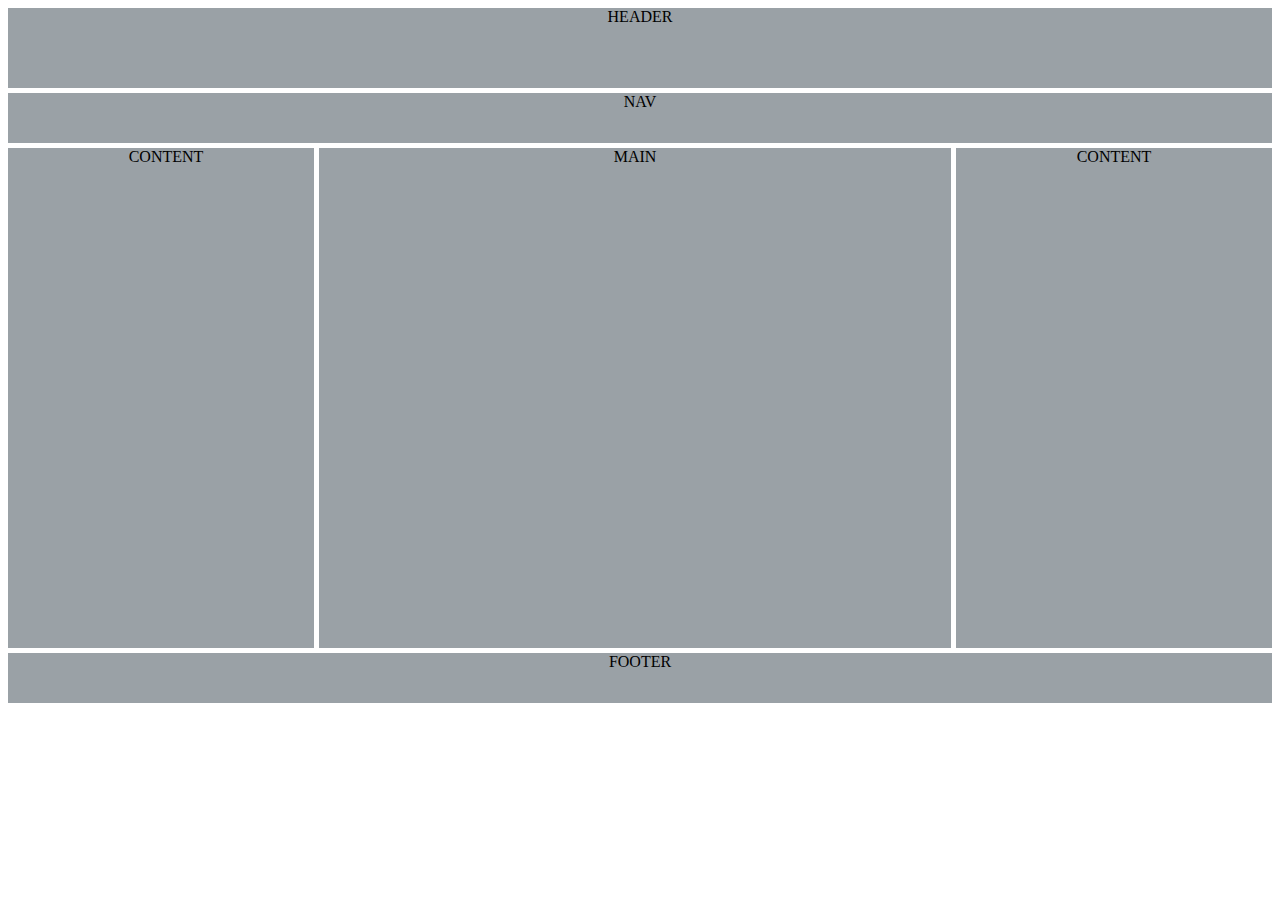
<file: Desafio layout /index.html>
<!DOCTYPE html>
<html>
    <head>
        <link rel="stylesheet" href="style.css">
    </head>
    <body>

        <div class="flex-container">
            <div class="header">HEADER</div>
            <div class="nav">NAV</div>
            <div class="content">CONTENT</div>
            <div class="main-content">MAIN</div>
            <div class="content">CONTENT</div>
            <div class="footer">FOOTER</div>
        </div>

    </body>
</html>
</file>
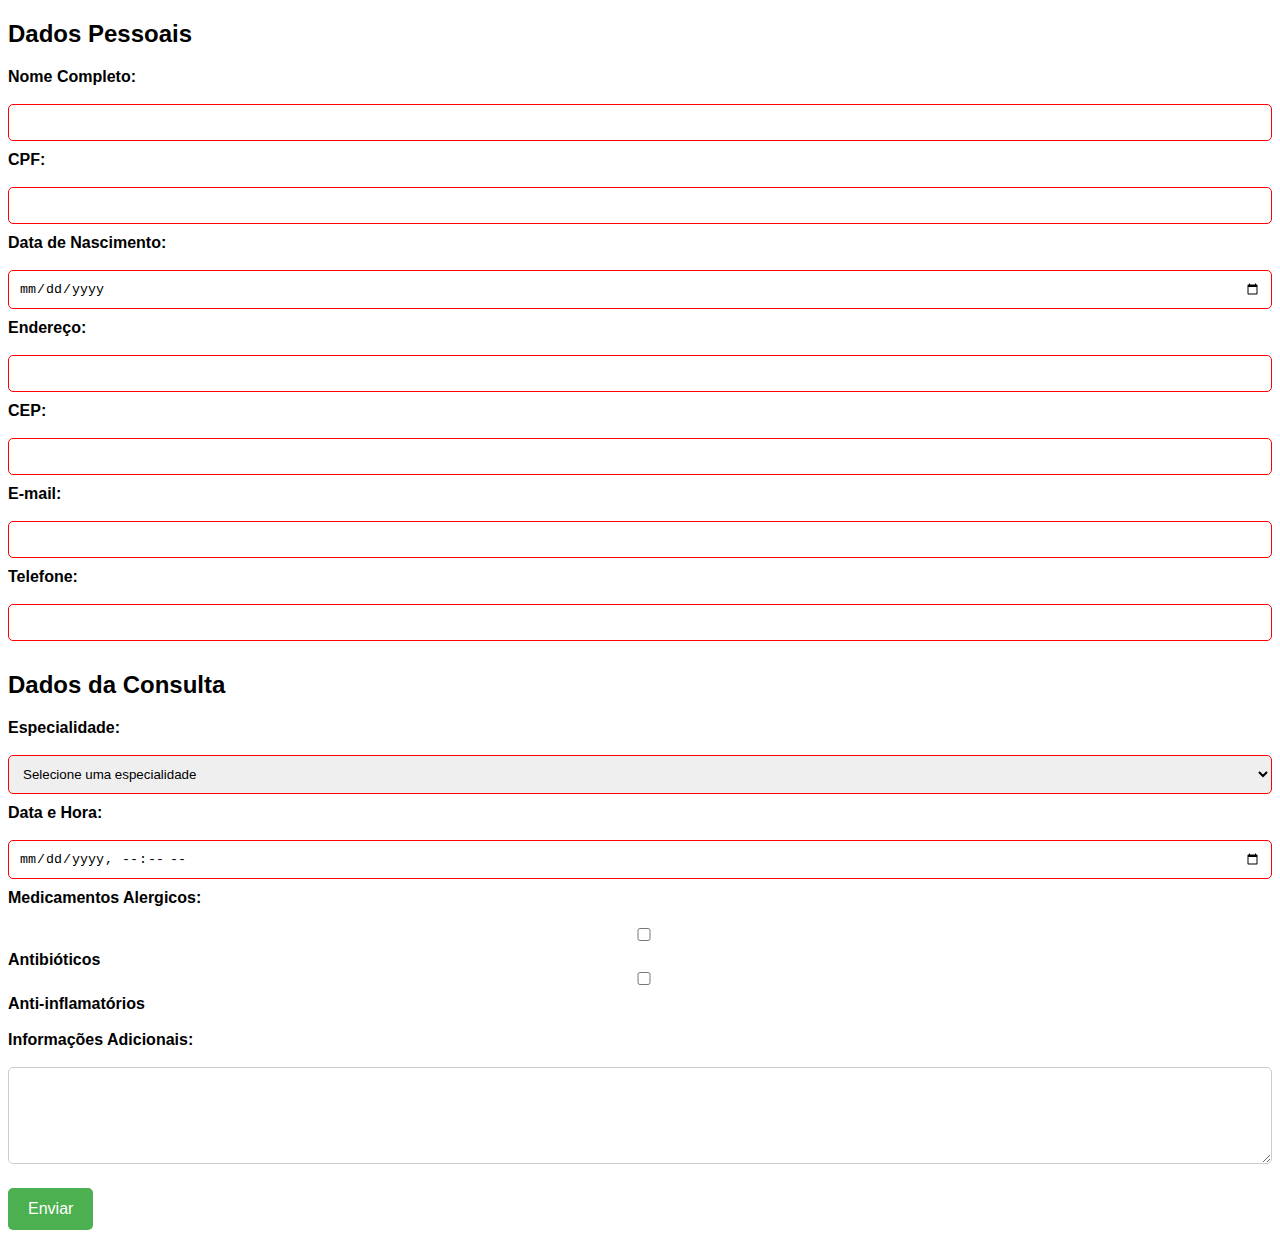
<file: label.html>
<!DOCTYPE html>
<html lang="en">
<head>
    <meta charset="UTF-8">
    <meta http-equiv="X-UA-Compatible" content="IE=edge">
    <meta name="viewport" content="width=device-width, initial-scale=1.0">
    <title>Document</title>
</head>
<body>
    <section>
        <h2>Dados Pessoais</h2>
        <form>
          <label for="nome">Nome Completo:</label><br>
          <input type="text" id="nome" name="nome" required><br>
          <label for="cpf">CPF:</label><br>
          <input type="text" id="cpf" name="cpf" required><br>
          <label for="dataNasc">Data de Nascimento:</label><br>
          <input type="date" id="dataNasc" name="dataNasc" required><br>
          <label for="endereco">Endereço:</label><br>
          <input type="text" id="endereco" name="endereco" required><br>
          <label for="cep">CEP:</label><br>
          <input type="text" id="cep" name="cep" required><br>
          <label for="email">E-mail:</label><br>
          <input type="email" id="email" name="email" required><br>
          <label for="telefone">Telefone:</label><br>
          <input type="tel" id="telefone" name="telefone" required><br>
        </form>
      </section>
      <section>
        <h2>Dados da Consulta</h2>
        <form>
          <label for="especialidade">Especialidade:</label><br>
          <select id="especialidade" name="especialidade" required>
            <option value="">Selecione uma especialidade</option>
            <option value="cardiologia">Cardiologia</option>
            <option value="dermatologia">Dermatologia</option>
            <option value="neurologia">Neurologia</option>
            <option value="psicologia">Psicologia</option>
          </select><br>
          <label for="dataHora">Data e Hora:</label><br>
          <input type="datetime-local" id="dataHora" name="dataHora" required><br>
          <label for="alergias">Medicamentos Alergicos:</label><br>
          <input type="checkbox" id="alergias1" name="alergias" value="antibioticos">
          <label for="alergias1">Antibióticos</label>
          <input type="checkbox" id="alergias2" name="alergias" value="antiinflamatorios">
          <label for="alergias2">Anti-inflamatórios</label><br>
          <label for="informacoes">Informações Adicionais:</label><br>
          <textarea id="informacoes" name="informacoes" rows="5"></textarea><br>
        </form>
      </section>
      <button type="submit">Enviar</button>
    
</body>
<style>
     /* estilo geral */
  body {
    font-family: Arial, sans-serif;
  }
  
  /* estilo para os campos de entrada */
  input, select, textarea {
    padding: 10px;
    margin-bottom: 10px;
    border-radius: 5px;
    border: 1px solid #ccc;
    box-sizing: border-box;
    width: 100%;
  }
  
  /* estilo para o botão de envio */
  button[type="submit"] {
    background-color: #4CAF50;
    border: none;
    color: white;
    padding: 12px 20px;
    text-align: center;
    text-decoration: none;
    display: inline-block;
    font-size: 16px;
    border-radius: 5px;
    cursor: pointer;
    margin-top: 10px;
  }
  
  /* estilo para o cabeçalho das seções */
  h2 {
    margin-top: 20px;
  }
  
  /* estilo para o rótulo */
  label {
    display: block;
    font-weight: bold;
  }
  
  /* estilo para os campos de entrada com erro */
  input:invalid, select:invalid, textarea:invalid {
    border-color: #ff0000;
  }
  
  /* estilo para as opções das caixas de seleção */
  input[type="checkbox"] + label {
    margin-right: 20px;
  }
  
  /* estilo para o campo de informações adicionais */
  textarea {
    resize: vertical;
  }
</style>
</html>
</file>
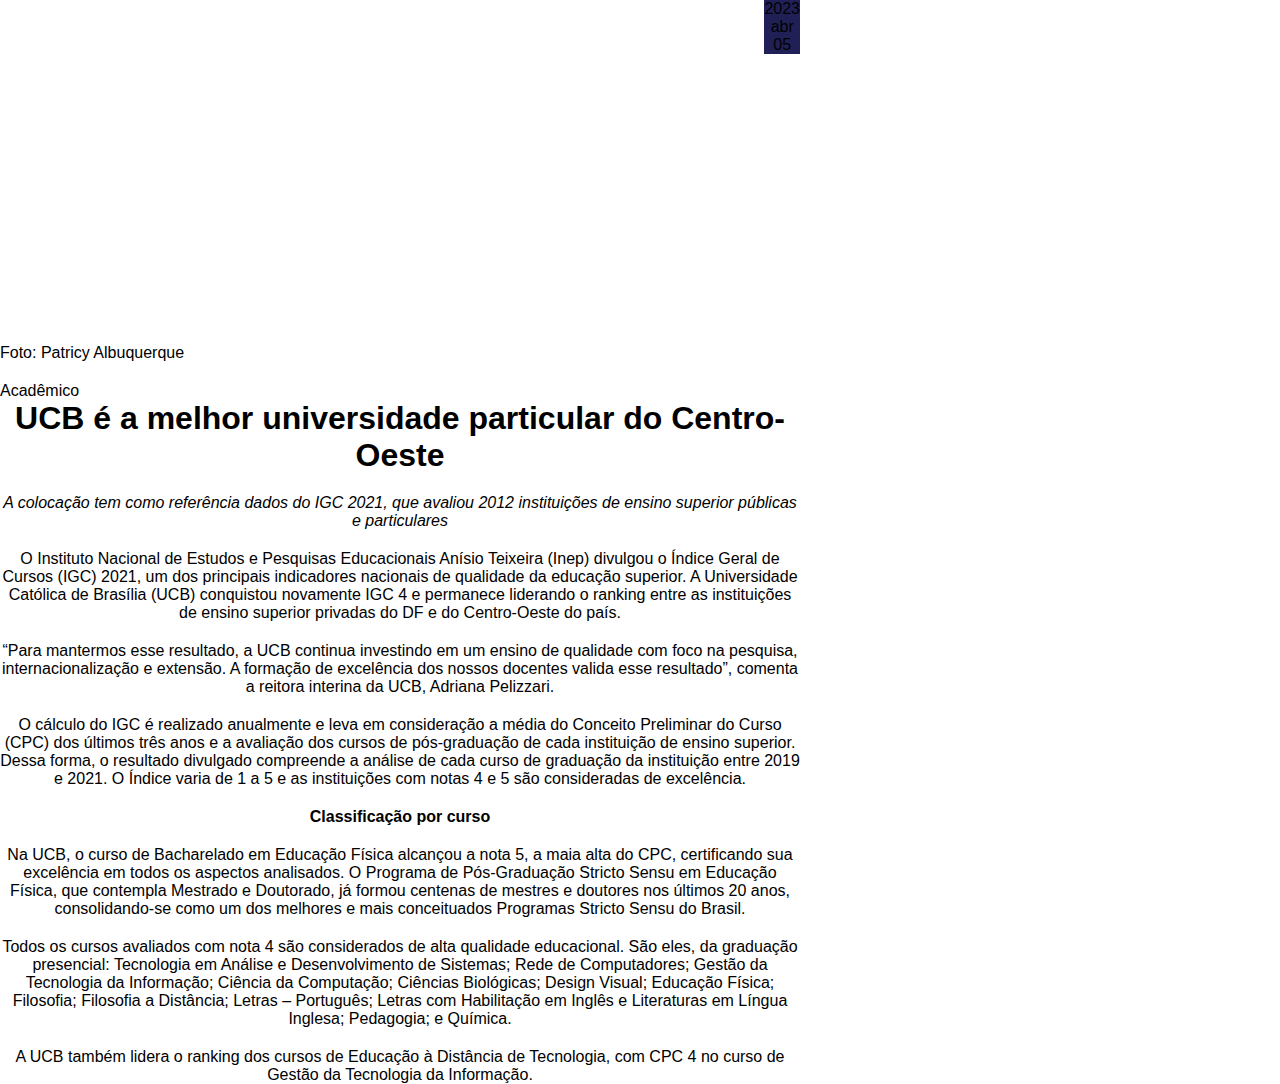
<file: noticia.html>
<!DOCTYPE html>
<html>
    <head>

    </head>
    <body>
    <div class="content">
        <div class="box-img-data" style="background-image: url(&#39;https://ucb.catolica.edu.br/portal/wp-content/uploads/2023/04/fachada.jpeg&#39;);">
	    <div class="box-data-right">
		    <div class="ano">2023</div>
	        <div class="mes">abr</div>
		    <div class="dia">05</div>
	    </div>
        </div>
        <div class="text-foto">
        Foto: Patricy Albuquerque
        </div>
        <div class="main-text">
            <div class="categoria">Acadêmico</div>
            <h1>UCB é a melhor universidade particular do Centro-Oeste</h1>
		    <p style="text-align: center;"><em>A colocação tem como referência dados do IGC 2021, que avaliou 2012 instituições de ensino superior públicas e particulares</em></p>
            <p>O<a href="https://www.gov.br/inep/pt-br" target="_blank" data-ajax="false"> Instituto Nacional de Estudos e Pesquisas Educacionais Anísio Teixeira (Inep)</a> divulgou o Índice Geral de Cursos (IGC) 2021, um dos principais indicadores nacionais de qualidade da educação superior. A Universidade Católica de Brasília (UCB) conquistou novamente IGC 4 e permanece liderando o ranking entre as instituições de ensino superior privadas do DF e do Centro-Oeste do país.</p>
            <p>“Para mantermos esse resultado, a UCB continua investindo em um ensino de qualidade com foco na pesquisa, internacionalização e extensão. A formação de excelência dos nossos docentes valida esse resultado”, comenta a reitora interina da UCB, Adriana Pelizzari.</p>
            <p>O cálculo do IGC é realizado anualmente e leva em consideração a média do Conceito Preliminar do Curso (CPC) dos últimos três anos e a avaliação dos cursos de pós-graduação de cada instituição de ensino superior. Dessa forma, o resultado divulgado compreende a análise de cada curso de graduação da instituição entre 2019 e 2021. O Índice varia de 1 a 5 e as instituições com notas 4 e 5 são consideradas de excelência.</p>
            <p><strong>Classificação por curso</strong></p>
            <p>Na UCB, o curso de Bacharelado em Educação Física alcançou a nota 5, a maia alta do CPC, certificando sua excelência em todos os aspectos analisados. O Programa de Pós-Graduação Stricto Sensu em Educação Física, que contempla Mestrado e Doutorado, já formou centenas de mestres e doutores nos últimos 20 anos, consolidando-se como um dos melhores e mais conceituados Programas Stricto Sensu do Brasil.</p>
            <p>Todos os cursos avaliados com nota 4 são considerados de alta qualidade educacional. São eles, da graduação presencial: Tecnologia em Análise e Desenvolvimento de Sistemas; Rede de Computadores; Gestão da Tecnologia da Informação; Ciência da Computação; Ciências Biológicas; Design Visual; Educação Física; Filosofia; Filosofia a Distância; Letras – Português; Letras com Habilitação em Inglês e Literaturas em Língua Inglesa; Pedagogia; e Química.</p>
            <p>A UCB também lidera o ranking dos cursos de Educação à Distância de Tecnologia, com CPC 4 no curso de Gestão da Tecnologia da Informação.</p>
        </div>
    </div>
    </body>
    <style>
        *{
            padding: 0;
            margin: 0;
            font-family: "Libre Franklin", sans-serif;
        }
        body{
        width: 800px;   
        font-size: 16px;
        }
        p{
            margin-top:20px;
        }
        a:link {
            color: black;
            text-decoration: none;
        }

        a:visited {
            text-decoration: none;
        }

        a:hover {
            text-decoration: underline;
        }

        a:active {
            text-decoration: underline;
        }
        .content{
            text-align: center;
        }
        .box-img-data {
            height: 344px;
        }
        .box-data-right{
            float: right;
            background-color: #202057;
        }
        .text-foto{
            text-align: left;
        }
        .categoria{
            text-align: left;
        }
        .main-text{
            margin-top:20px;
        }
    </style>
</html>
</file>
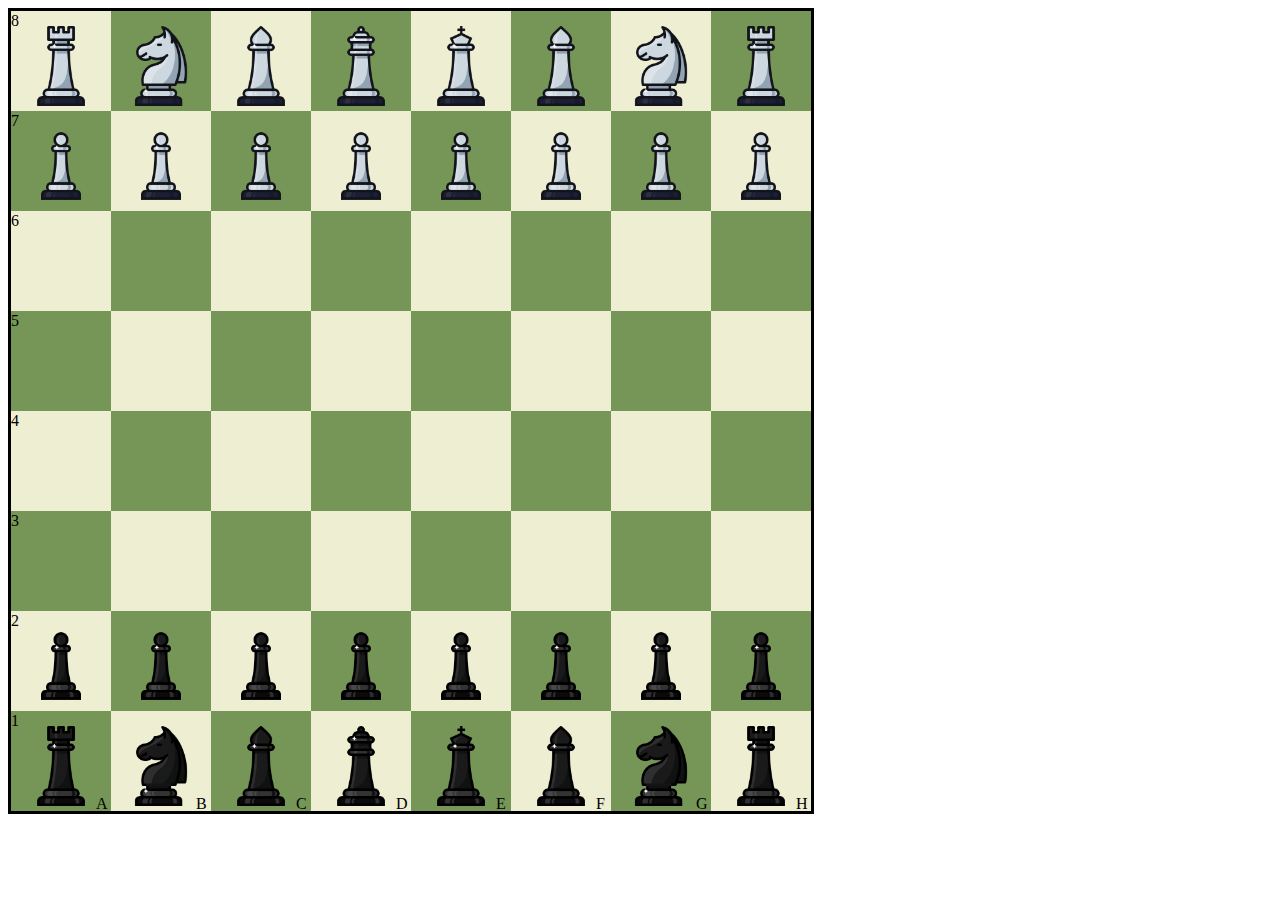
<file: Chess/chess.html>
<!DOCTYPE html>
<html>
    <head>
        <style>
            .board {
  display: flex;
  flex-wrap: wrap;
  width: 800px;
  height: 800px;
  border-style: solid;
}

.row {
  display: flex;
  width: 100%;
  height: 50px;
}

.square {
  width: 100px;
  height: 100px;
}

.white {
  background-color: #eeeed2;
}

.black {
  background-color: #759656;
}

/* estilos para as peças */
.identify{
  position: relative;
}
.number{
  position: absolute;
  bottom: 65px;
}
.letter{
  position: relative;
  left: 85px;
  top: 68px;
}
.piece {
  display: block;
  margin-top: 15%;
  margin-left: auto;
  margin-right: auto;
  width: 80%;
}
.piece1{
  position: relative;
  display: block;
  margin-top: 15%;
  margin-left: auto;
  margin-right: auto;
  width: 80%;
  bottom: 35px;
}

        </style>
    </head>
    <body>
        <div class="board">
            <div class="row">
              <div class="square white identify">
                <p class="number">8</p>
                <img src="chessAssets/whiteTower.png" alt="" class="piece">

              </div>
              <div class="square black">
                <img src="chessAssets/whiteHorse.png" alt="" class="piece">

              </div>
              <div class="square white">
                <img src="chessAssets/whiteBishop.png" alt="" class="piece">
              </div>
              <div class="square black">
                <img src="chessAssets/whiteQueen.png" alt="" class="piece">
              </div>
              <div class="square white">
                <img src="chessAssets/whiteKing.png" alt="" class="piece">

              </div>
              <div class="square black">
                <img src="chessAssets/whiteBishop.png" alt="" class="piece">
              </div>
              <div class="square white">
                <img src="chessAssets/whiteHorse.png" alt="" class="piece">
              </div>
              <div class="square black">
                <img src="chessAssets/whiteTower.png" alt="" class="piece">
              </div>
            </div>
            <div class="row">
              <div class="square black identify">
                <p class="number">7</p>
                <img src="chessAssets/whitePawn.png" alt="" class="piece">
              </div>
              <div class="square white">
                <img src="chessAssets/whitePawn.png" alt="" class="piece">
              </div>
              <div class="square black">                
                <img src="chessAssets/whitePawn.png" alt="" class="piece">
              </div>
              <div class="square white">                
                <img src="chessAssets/whitePawn.png" alt="" class="piece">
              </div>
              <div class="square black">                
                <img src="chessAssets/whitePawn.png" alt="" class="piece">
              </div>
              <div class="square white">                
                <img src="chessAssets/whitePawn.png" alt="" class="piece">
              </div>
              <div class="square black">                
                <img src="chessAssets/whitePawn.png" alt="" class="piece">
              </div>
              <div class="square white">                
                <img src="chessAssets/whitePawn.png" alt="" class="piece">
              </div>
            </div>
            <div class="row">
              <div class="square white identify">
                <p class="number">6</p>
              </div>
              <div class="square black"></div>
              <div class="square white"></div>
              <div class="square black"></div>
              <div class="square white"></div>
              <div class="square black"></div>
              <div class="square white"></div>
              <div class="square black"></div>
            </div>
            <div class="row">
              <div class="square black identify">
                <p class="number">5</p>
              </div>
              <div class="square white"></div>
              <div class="square black"></div>
              <div class="square white"></div>
              <div class="square black"></div>
              <div class="square white"></div>
              <div class="square black"></div>
              <div class="square white"></div>
            </div>
            <div class="row">
              <div class="square white identify">
                <p class="number">4</p>
              </div>
              <div class="square black"></div>
              <div class="square white"></div>
              <div class="square black"></div>
              <div class="square white"></div>
              <div class="square black"></div>
              <div class="square white"></div>
              <div class="square black"></div>
            </div>
            <div class="row">
              <div class="square black identify">
                <p class="number">3</p>
              </div>
              <div class="square white"></div>
              <div class="square black"></div>
              <div class="square white"></div>
              <div class="square black"></div>
              <div class="square white"></div>
              <div class="square black"></div>
              <div class="square white"></div>
            </div>
            <div class="row">
              <div class="square white identify">
                <img src="chessAssets/blackPawn.png" alt="" class="piece">
                <p class="number">2</p>
              </div>
              <div class="square black">
                <img src="chessAssets/blackPawn.png" alt="" class="piece">
              </div>
              <div class="square white">
                <img src="chessAssets/blackPawn.png" alt="" class="piece">
              </div>
              <div class="square black">
                <img src="chessAssets/blackPawn.png" alt="" class="piece">
              </div>
              <div class="square white">
                <img src="chessAssets/blackPawn.png" alt="" class="piece">
              </div>
              <div class="square black">
                <img src="chessAssets/blackPawn.png" alt="" class="piece">
              </div>
              <div class="square white">
                <img src="chessAssets/blackPawn.png" alt="" class="piece">
              </div>
              <div class="square black">
                <img src="chessAssets/blackPawn.png" alt="" class="piece">
              </div>
            </div>
            <div class="row">
              <div class="square black identify">
                <p class="number">1</p>
                <p class="letter">A</p>
                <img src="chessAssets/blackTower.png" alt="" class="piece1">
              </div>
              <div class="square white identify">
                <p class="letter">B</p>
                <img src="chessAssets/blackHorse.png" alt="" class="piece1">
              </div>
              <div class="square black identify">
                <p class="letter">C</p>
                <img src="chessAssets/blackBishop.png" alt="" class="piece1">

              </div>
              <div class="square white identify">
                <p class="letter">D</p>
                <img src="chessAssets/blackQueen.png" alt="" class="piece1">

              </div>
              <div class="square black identify">
                <p class="letter">E</p>
                <img src="chessAssets/blackKing.png" alt="" class="piece1">

              </div>
              <div class="square white identify">
                <p class="letter">F</p>
                <img src="chessAssets/blackBishop.png" alt="" class="piece1">

              </div>
              <div class="square black identify">
                <p class="letter">G</p>
                <img src="chessAssets/blackHorse.png" alt="" class="piece1">
              </div>
              <div class="square white identify">
                <p class="letter">H</p>
                <img src="chessAssets/blackTower.png" alt="" class="piece1">
              </div>
            </div>
          </div>          
    </body>
</html>
</file>
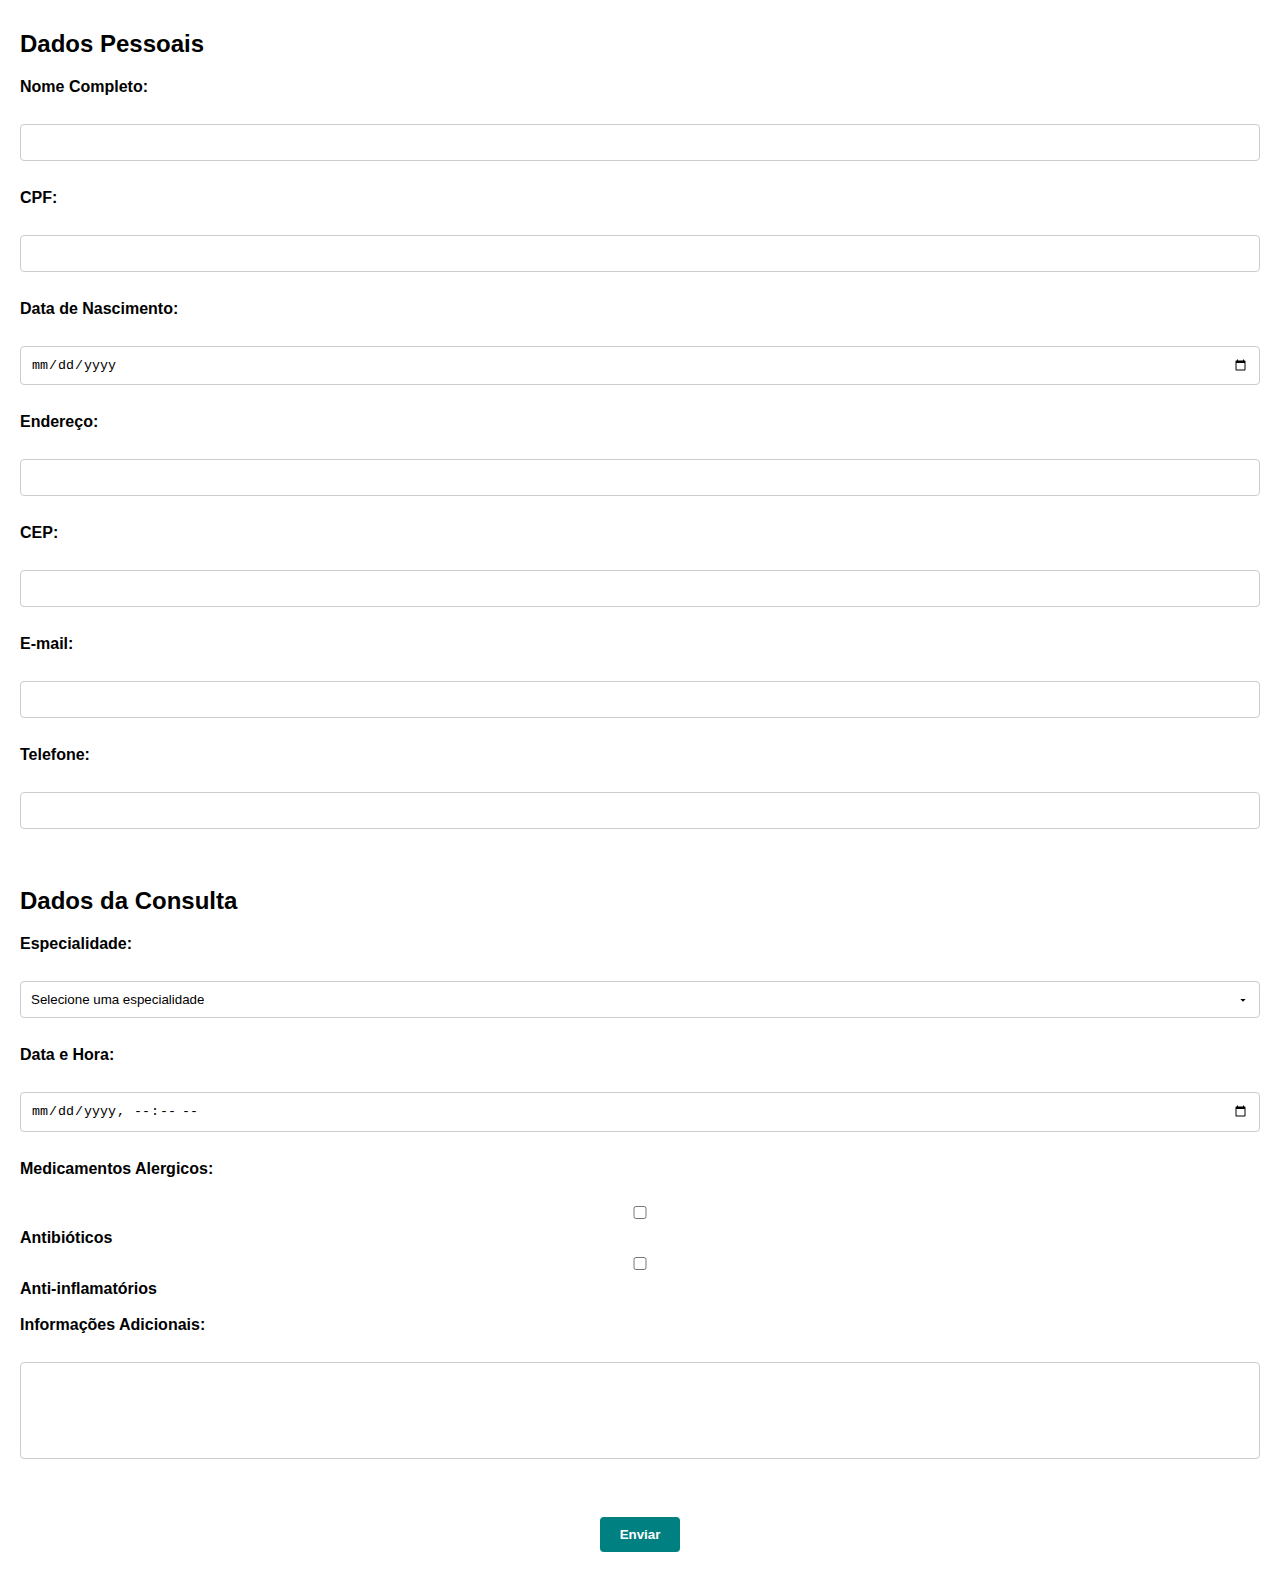
<file: estruturaBasica/uc21105831-Eduardo Regis.html>
<!DOCTYPE html>
<html lang="en">
<head>
    <meta charset="UTF-8">
    <meta http-equiv="X-UA-Compatible" content="IE=edge">
    <meta name="viewport" content="width=device-width, initial-scale=1.0">
    <title>Document</title>
</head>
<body>
    <section>
        <h2>Dados Pessoais</h2>
        <form>
          <label for="nome">Nome Completo:</label><br>
          <input type="text" id="nome" name="nome" required><br>
          <label for="cpf">CPF:</label><br>
          <input type="text" id="cpf" name="cpf" required><br>
          <label for="dataNasc">Data de Nascimento:</label><br>
          <input type="date" id="dataNasc" name="dataNasc" required><br>
          <label for="endereco">Endereço:</label><br>
          <input type="text" id="endereco" name="endereco" required><br>
          <label for="cep">CEP:</label><br>
          <input type="text" id="cep" name="cep" required><br>
          <label for="email">E-mail:</label><br>
          <input type="email" id="email" name="email" required><br>
          <label for="telefone">Telefone:</label><br>
          <input type="tel" id="telefone" name="telefone" required><br>
        </form>
      </section>
      <section>
        <h2>Dados da Consulta</h2>
        <form>
          <label for="especialidade">Especialidade:</label><br>
          <select id="especialidade" name="especialidade" required>
            <option value="">Selecione uma especialidade</option>
            <option value="cardiologia">Cardiologia</option>
            <option value="dermatologia">Dermatologia</option>
            <option value="neurologia">Neurologia</option>
            <option value="psicologia">Psicologia</option>
          </select><br>
          <label for="dataHora">Data e Hora:</label><br>
          <input type="datetime-local" id="dataHora" name="dataHora" required><br>
          <label for="alergias">Medicamentos Alergicos:</label><br>
          <input type="checkbox" id="alergias1" name="alergias" value="antibioticos">
          <label for="alergias1">Antibióticos</label>
          <input type="checkbox" id="alergias2" name="alergias" value="antiinflamatorios">
          <label for="alergias2">Anti-inflamatórios</label><br>
          <label for="informacoes">Informações Adicionais:</label><br>
          <textarea id="informacoes" name="informacoes" rows="5"></textarea><br>
        </form>
      </section>
      <button type="submit">Enviar</button>
    
</body>
<style>
  /* Estilos para o corpo do documento */
body {
  font-family: Arial, sans-serif;
  margin: 0;
  padding: 0;
}

/* Estilos para as seções */
section {
  margin: 30px 0;
  padding: 0 20px;
}

section h2 {
  margin: 0;
  font-size: 1.5rem;
}

/* Estilos para o formulário */
form {
  display: flex;
  flex-direction: column;
  margin-top: 20px;
}

label {
  font-weight: bold;
}

input, select, textarea {
  padding: 10px;
  margin: 10px 0;
  border: 1px solid #ccc;
  border-radius: 4px;
}

select {
  appearance: none;
  background-color: #fff;
  background-image: url("data:image/svg+xml,%3Csvg xmlns='http://www.w3.org/2000/svg' viewBox='0 0 24 24' fill='%23000'%3E%3Cpath d='M6.7 10l5.3 5.3 5.3-5.3H6.7z'/%3E%3C/svg%3E");
  background-position: right 10px top 50%;
  background-repeat: no-repeat;
  background-size: 12px;
}

textarea {
  resize: none;
}

input:focus, select:focus, textarea:focus {
  outline: none;
  border-color: #008080;
}

/* Estilos para o botão */
button {
  display: block;
  margin: 30px auto;
  padding: 10px 20px;
  border: none;
  border-radius: 4px;
  background-color: #008080;
  color: #fff;
  font-weight: bold;
  cursor: pointer;
}

button:hover {
  background-color: #006666;
}

</style>

</html>
</file>
<file: Desafio layout /style.css>
.flex-container {
    display: flex;
    flex-wrap: wrap;
    text-align: center;
}

.header{
    width: 100%;
    height: 80px;
    background-color: #9aa1a6;
}
.nav{
    width: 100%;
    height: 50px;
    margin-top: 5px;
    background-color: #9aa1a6;
}

.content{
    width: 25%;
    height: 500px;
    margin-top: 5px;
    background-color: #9aa1a6;
}

.main-content{
    width: 50%;
    height: 500px;
    margin-top: 5px;
    background-color: #9aa1a6;
    border-left: 5px solid white;
    border-right: 5px solid white;
    margin-left: -10px;
}

.footer{
    width: 100%;
    height: 50px;
    margin-top: 5px;
    background-color: #9aa1a6;
}
</file>
